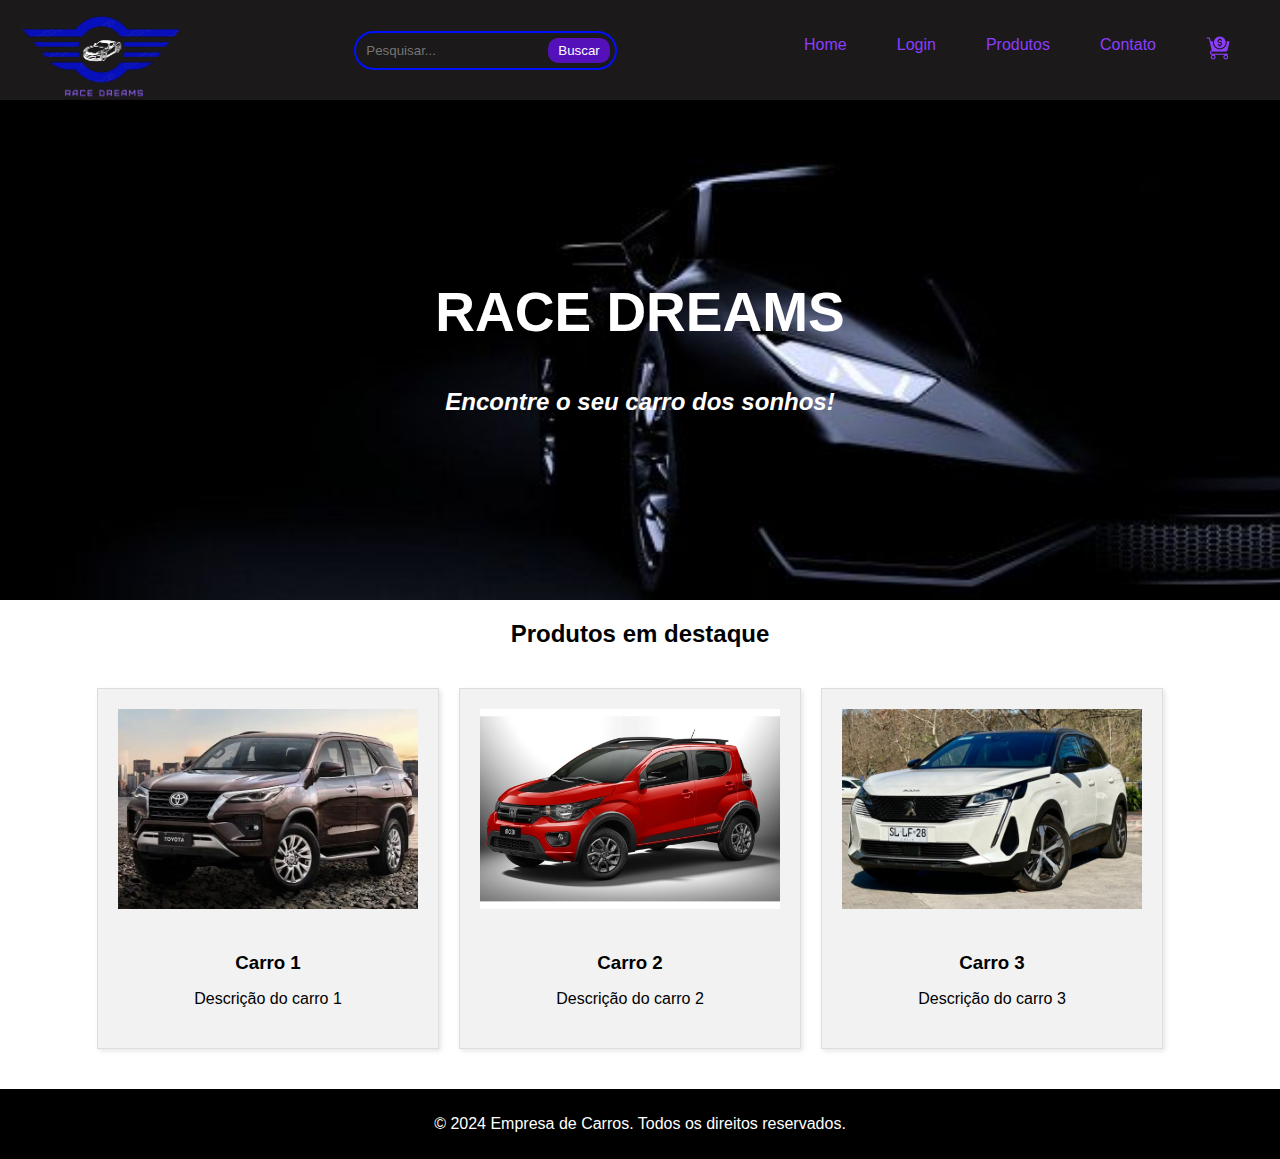
<file: index.html>
<!DOCTYPE html>
<html lang="pt-br">
<head>
    <meta charset="UTF-8">
    <meta name="viewport" content="width=device-width, initial-scale=1.0">
    <title>RACE DREAMS</title>
    <link rel="stylesheet" href="./estilo.css">
    <link rel="stylesheet" href="./index.js">
    <link rel="shortcut icon" href="carroo.png">
  
</head>

<body>                
    <header class="header">
        <img class="logo" src="logobc.png" alt="logotipo">
        <nav>
            <form action="/search" method="get">
                <input type="search" name="q" placeholder="Pesquisar...">
                <button type="submit">Buscar</button>
            </form>
            <ul>
                <li><a href="index.html">Home</a></li>
                <li><a href="login.html">Login</a></li>
                <li><a href="produtos.html">Produtos</a></li>
                <li><a href="contato.html">Contato</a></li>
                <li><a href="carrinho.html"><img src="compras-online.png" alt="Carrinho"> </a></li>
            </ul>
        </nav>
    </header>
    <main>
        <section class="banner">
            <h1>RACE DREAMS</h1>
            <p>Encontre o seu carro dos sonhos!</p>
           
        </section>
        <h2>Produtos em destaque</h2>
        <section class="produtos">
            
            <div class="card">
                <img src="carro4.webp" alt="Carro 1">
                <h3>Carro 1</h3>
                <p>Descrição do carro 1</p>
            </div>
            <div class="card">
                <img src="carro2.jpeg" alt="Carro 2">
                <h3>Carro 2</h3>
                <p>Descrição do carro 2</p>
            </div>
            <div class="card">
                <img src="carro3.jpg" alt="Carro 3">
                <h3>Carro 3</h3>
                <p>Descrição do carro 3</p>
            </div>
        </section>
    </main>  
    <footer>
        <p>&copy; 2024 Empresa de Carros. Todos os direitos reservados.</p>
    </footer>
    <script src="./index.js"></script>
    
</body>
</html>
</file>
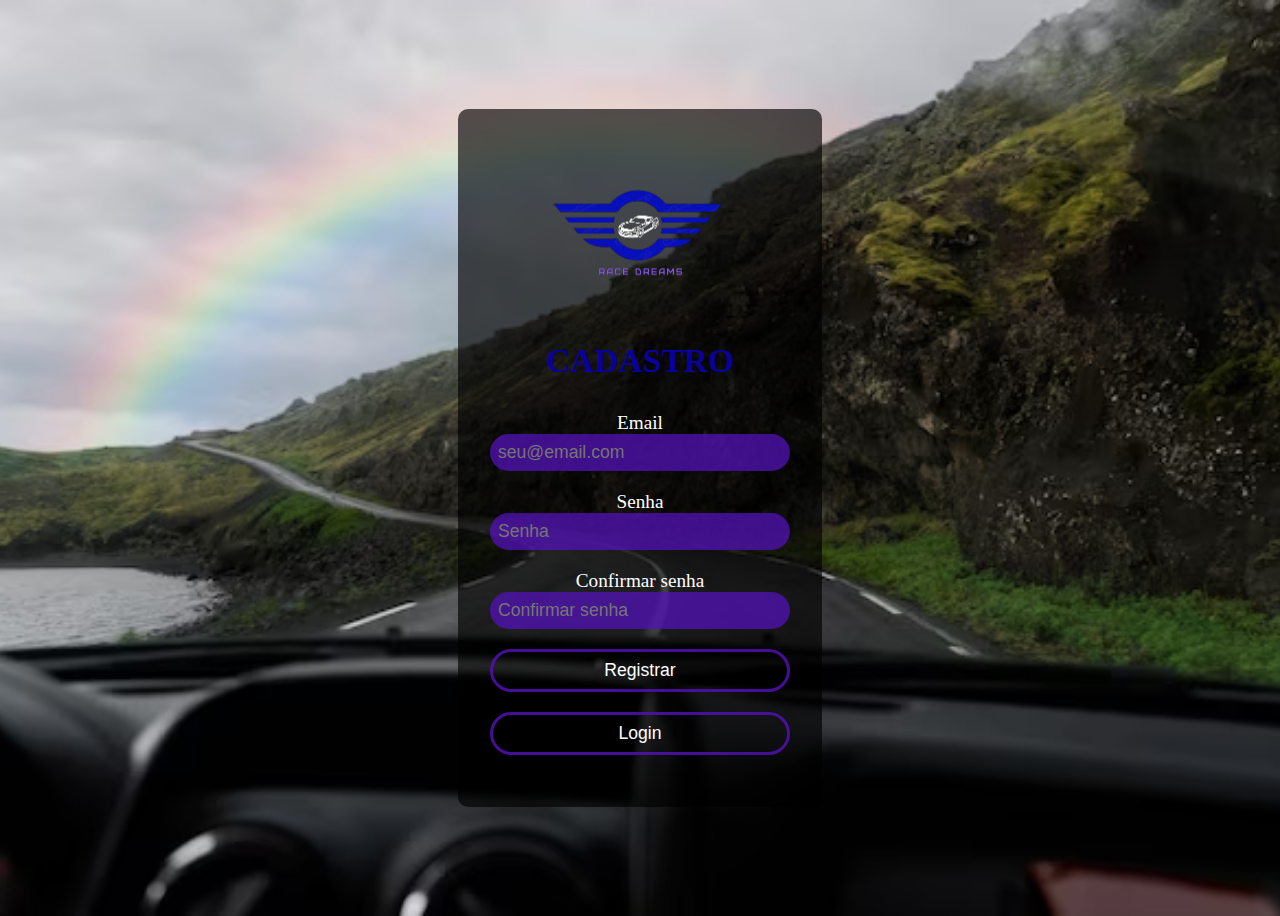
<file: cadastro.html>
<!DOCTYPE html>
<html lang="pt-br">
<head>
    <meta charset="UTF-8">
    <meta name="viewport" content="width=device-width, initial-scale=1.0">
    <title>Tela de cadastro</title>
    <link rel="stylesheet" href="./login.css">
    <link rel="shortcut icon" href="carroo.png">
</head>

<body>
    <div id="content-container">
        <div id="main-content">
    <img class="logo" src="logobc.png" alt="logotipo">
    <h2>CADASTRO</h2>
<body>
    <form id="registration-form">
        <div class="form-field">
            <div><label>Email</label></div>
            <input type="email" placeholder="seu@email.com"/>
        </div>
        <div class="form-field">
            <div><label>Senha</label></div>
            <input type="password" placeholder="Senha"/>
        </div>
        <div class="form-field">
            <div><label>Confirmar senha</label></div>
            <input type="password" placeholder="Confirmar senha"/>
        </div>
        <div>
            <button type="button" class="outline">Registrar</button>
        </div>
        <div>
            <button type="button" class="outline">Login</button>
        </div>
    </form>
</body>

<link rel="stylesheet" href="login.css">

    
</body>
</file>
<file: estilo.css>
body {
    font-family: Arial, sans-serif;
    margin: 0;
    padding: 0;
}

header {
    background-color: #333;
    color: #fff;
    display: flex;
    justify-content: flex-start;
    padding: 10px 20px;
}

header ul {
    list-style: none;
    margin: 0;
    padding: 0;
}

header li {
    display: inline;
    margin: 0 10px;
}

header li a {
    color: #fff;
    text-decoration: none;
}

.banner {
    background-image: url('car.jpg');
    background-position: center;
    background-size: cover;
    height: 500px;
    display: flex;
    flex-direction: column;
    justify-content: center;
    align-items: center;
    text-align: center;
    color: #fff;
}

.banner h1 {
    font-size: 55px;
    margin-bottom: 20px;
    color: hsl(0, 0%, 100%);
}

.banner p {
    font-size: 24px;
    margin-bottom: 40px;
    font-style: italic;
    font-weight: bold
}

.produtos {
    display: flex;
    flex-wrap: wrap;
    justify-content: center;
    padding: 20px;
}

.card {
    background-color: #f2f2f2;
    border: 1px solid #ddd;
    box-shadow: 2px 2px 5px rgba(0, 0, 0, 0.1);
    margin: 0 20px 20px 0;
    padding: 20px;
    text-align: center;
    width: 300px;
}

.card img {
    width: 100%;
    height: 200px;
    object-fit: cover;
    margin-bottom: 20px;
}

.card h3 {
    margin-bottom: 10px;
}

.card p {
    margin-bottom: 20px;
    
}

footer {
    background-color: #000000;
    color: #fff;
    padding: 10px 20px;
    text-align: center;
}
h2{
    text-align: center;
   font-family: 'Segoe UI', Tahoma, Geneva, Verdana, sans-serif;
   font-size: 1.5rem;
   /*background-color: blue;
   color: #fff;
   padding: 0.5rem;
   border: none;
   border-radius: 400px;
   margin-bottom: 1rem;*/
   
    
}





/* estilo.css */

.header {
    display: flex;
    justify-content: space-between;
    align-items: center;
    height: 100px;
    padding: 0 20px;
    background-color: #1b1919;
}

.logo {
    height: 160px;
    
}

nav ul {
    display: flex;
    list-style-type: none;
    margin: 0;
    padding: 0;
}

nav ul li {
    margin-right: 20px;
}

nav ul li a {
    display: block;
    padding: 5px 10px;
    color: #8d3dfd;
    text-decoration: none;
    transition: background-color 0.3s ease;
}


/* estilo.css */

nav ul li a {
    /* ... */
    position: relative;
}

nav ul li a::after {
    content: "";
    position: absolute;
    left: 0;
    right: 0;
    bottom: 0;
    height: 2px;
    background-color: rgb(0, 17, 255);
    transform: scaleX(0);
    transition: transform 0.3s ease;
}

nav ul li a:hover::after {
    transform: scaleX(1);
}

/*lkjhgfdsdfghjklkjhgfdsdfghjklkjhgfdfghj*/


  

  
  header nav {
    display:contents;
    align-items:center;
  }
  
  header nav form {
    display: flex;
    align-items: center;
    border: 2px solid rgb(0, 17, 255);
    border-radius: 20px;
    padding: 5px;
    
  }
  
  header nav form input[type="search"] {
    border: none;
    background-color: transparent;
    padding: 5px;
    outline: none;
    flex-grow: 1;
    color: white;
  }
  
  header nav form button {
    background-color: #5411b9;
    color: white;
    padding: 5px 10px;
    border: none;
    border-radius: 10px;
  }
</file>
<file: login.css>
body {
  background-image: url("estrada.avif");
  height: 100vh;
  background-repeat: no-repeat;
  background-position: center;
  background-size:cover;
  
}


  #content-container {
    width: 100%;
    height: 100vh;
    display:flex;
    justify-content: center;
    align-items: center;
  }
  
  #main-content {
    background-color: rgba(0, 0, 0, 0.648);
    padding: 2rem;
    border-radius: 10px;
    text-align: center;
  }
  
  h2 {
    color: #0a009c;
    font-size: 2.1rem;
    margin-bottom: 2rem;
  }
  
  form {
    /*display:flex;*/
    flex-direction: column;
  }
  
  label {
    color: #ffffff;
    font-size: 1.2rem;
    margin-bottom: 0.5rem;
  }
  
  input,
  button {
    background-color: #5411b9bd;
    color: #ffffff;
    padding: 5rem;
    border: none;
    border-radius: 400px;
    margin-bottom: 1rem;
    font-size: 1.1rem;
  }
  button.clear {
    background-color: #5411b9e1;
    cursor: not-allowed;
  }
  
  button.clear:hover {
    background-color: #5411b9bd;
  }
  
  button.active,
  button:active {
    background-color: #5411b9bd;
  }

form {
    width: 300px;
}

input, button {
    padding: 8px;
    margin-bottom: 20px;
    width: -webkit-fill-available;
}
button {
    cursor:pointer;
}
button:active {
    opacity: 8.0;
}
button[disabled] {
    opacity: 0.8;
    color: rgb(255, 255, 255);
}
.logo {
  height: 170px;
  
}

.solid {
  background: #5411b9ed;
  border: none;
}
.outline {
  background: transparent;
  color: white;
  border: 3px solid #5411b9cf;
}
</file>
